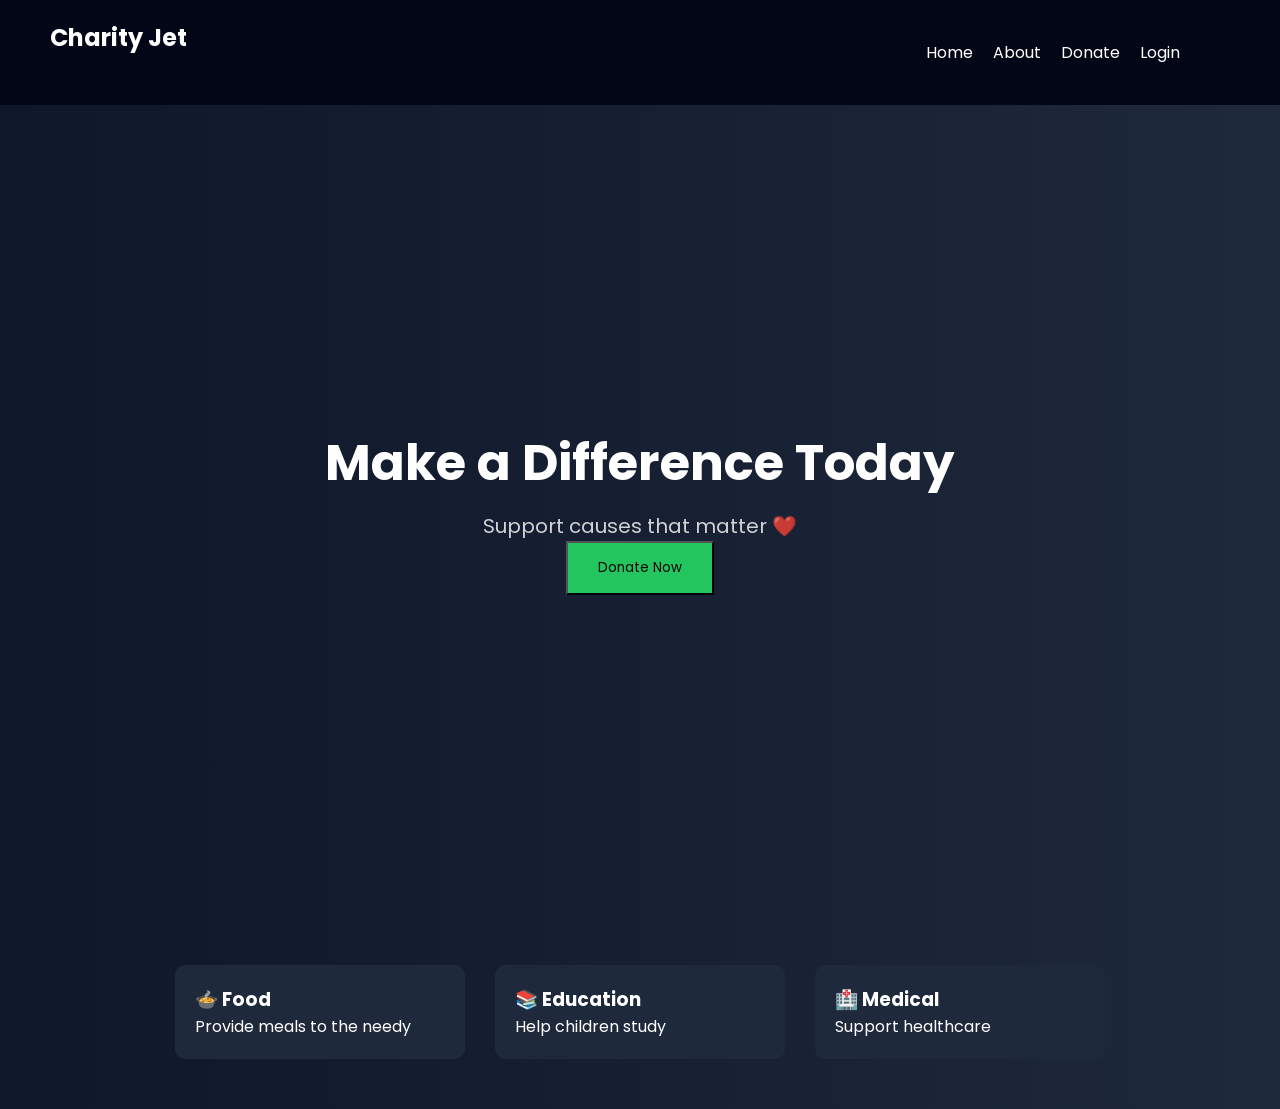
<file: templates/index.html>
<!DOCTYPE html>
<html>
<head>
<title>Charity Jet</title>

<link href="https://fonts.googleapis.com/css2?family=Poppins&display=swap" rel="stylesheet">

<style>
* {
  margin:0;
  padding:0;
  font-family: 'Poppins', sans-serif;
}

body {
  background: linear-gradient(to right, #0f172a, #1e293b);
  color: white;
}

/* NAVBAR */
nav {
  display:flex;
  justify-content:space-between;
  padding:20px 50px;
  background:#020617;
}

nav a {
  color:white;
  margin-left:20px;
  text-decoration:none;
}

/* HERO */
.hero {
  height:90vh;
  display:flex;
  justify-content:center;
  align-items:center;
  flex-direction:column;
  text-align:center;
  animation: fadeIn 2s;
}

.hero h1 {
  font-size:50px;
}

.hero p {
  margin-top:10px;
  font-size:20px;
  opacity:0.8;
}

.btn {
  margin-top:20px;
  padding:12px 25px;
  background:#22c55e;
  border:none;
  color:white;
  cursor:pointer;
  border-radius:5px;
}

/* CARDS */
.cards {
  display:flex;
  justify-content:center;
  gap:30px;
  margin:50px;
}

.card {
  background:#1e293b;
  padding:20px;
  width:250px;
  border-radius:10px;
  transition:0.3s;
}

.card:hover {
  transform:scale(1.1);
}

/* ANIMATION */
@keyframes fadeIn {
  from {opacity:0; transform:translateY(20px);}
  to {opacity:1; transform:translateY(0);}
}
</style>

</head>

<body>

<nav>
  <h2>Charity Jet</h2>
  <div>
   <nav>
  <a href="/">Home</a>
  <a href="/about">About</a>
  <a href="/donatepage">Donate</a>
  <a href="/login">Login</a>
</nav>
  </div>
</nav>

<div class="hero">
  
  <section style="padding:100px; text-align:center;">
  <h1 style="font-size:50px;">Make a Difference Today</h1>
  <p>Support causes that matter ❤️</p>
  <a href="/donatepage">
    <button style="padding:15px 30px; background:#22c55e;">Donate Now</button>
  </a>
</section>
</div>

<div class="cards">
  <div class="card">
    <h3>🍲 Food</h3>
    <p>Provide meals to the needy</p>
  </div>

  <div class="card">
    <h3>📚 Education</h3>
    <p>Help children study</p>
  </div>

  <div class="card">
    <h3>🏥 Medical</h3>
    <p>Support healthcare</p>
  </div>
</div>

</body>
</html>
</file>
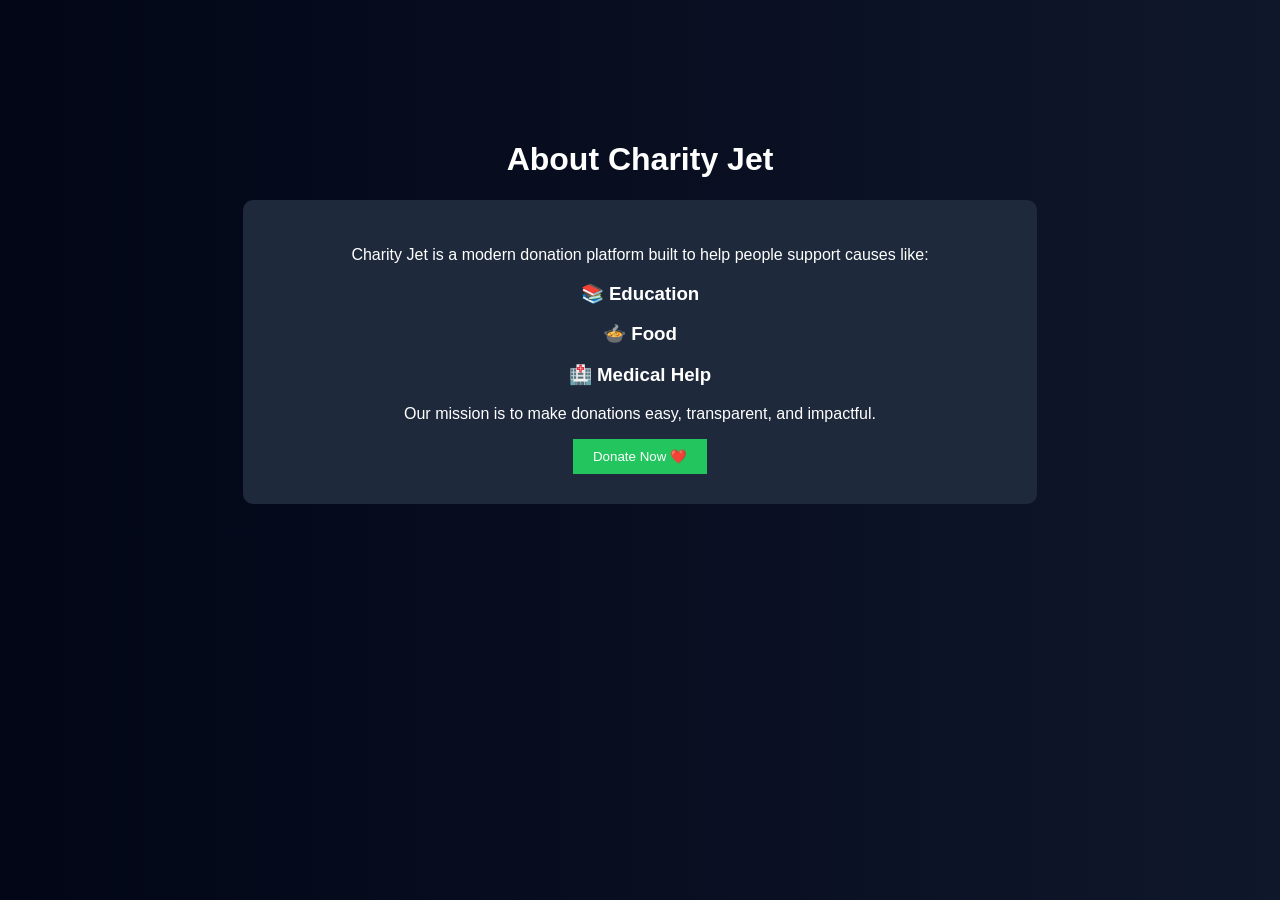
<file: templates/about.html>
<!DOCTYPE html>
<html>
<head>
<title>About - Charity Jet</title>

<style>
body {
  background: linear-gradient(to right, #020617, #0f172a);
  color: white;
  font-family: Arial;
  text-align: center;
}

.container {
  margin-top: 100px;
  padding: 20px;
}

.card {
  background: #1e293b;
  padding: 30px;
  border-radius: 10px;
  width: 60%;
  margin: auto;
}
</style>

</head>

<body>

<div class="container">

<h1>About Charity Jet</h1>

<div class="card">
  <p>
    Charity Jet is a modern donation platform built to help people support causes like:
  </p>

  <h3>📚 Education</h3>
  <h3>🍲 Food</h3>
  <h3>🏥 Medical Help</h3>

  <p>
    Our mission is to make donations easy, transparent, and impactful.
  </p>

  <a href="/donatepage">
    <button style="padding:10px 20px;background:#22c55e;border:none;color:white;">
      Donate Now ❤️
    </button>
  </a>

</div>

</div>

</body>
</html>
</file>
